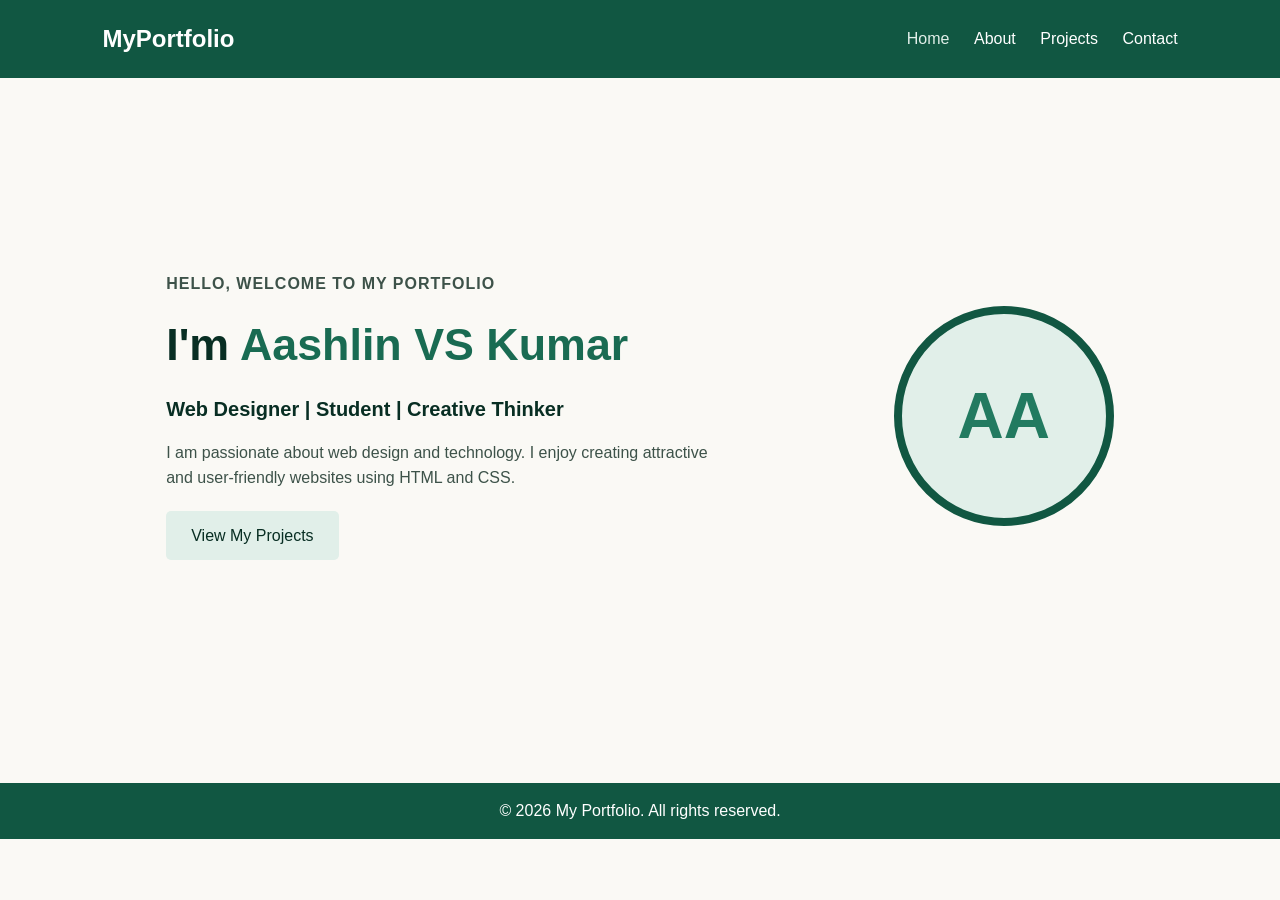
<file: index.html>
<!DOCTYPE html>
<html lang="en">
<head>
    <meta charset="UTF-8">
    <meta name="viewport" content="width=device-width, initial-scale=1.0">
    <meta name="description" content="Personal portfolio website">
    <title>My Portfolio | Home</title>
    <link rel="stylesheet" href="style.css">
</head>
<body>
    <header>
        <a class="logo" href="index.html">MyPortfolio</a>
        <nav aria-label="Main navigation">
            <a href="index.html" aria-current="page">Home</a>
            <a href="about.html">About</a>
            <a href="projects.html">Projects</a>
            <a href="contact.html">Contact</a>
        </nav>
    </header>

    <main>
        <section class="hero">
            <div class="hero-content">
                <p class="eyebrow">Hello, welcome to my portfolio</p>
                <h1>I'm <span>Aashlin VS Kumar </span></h1>
                <h2>Web Designer | Student | Creative Thinker</h2>
                <p>I am passionate about web design and technology. I enjoy creating attractive and user-friendly websites using HTML and CSS.</p>
                <a href="projects.html" class="btn">View My Projects</a>
            </div>
            <div class="profile-circle" role="img" aria-label="Initials AA">AA</div>
        </section>
    </main>

    <footer>
        <p>&copy; 2026 My Portfolio. All rights reserved.</p>
    </footer>
</body>
</html>
</file>
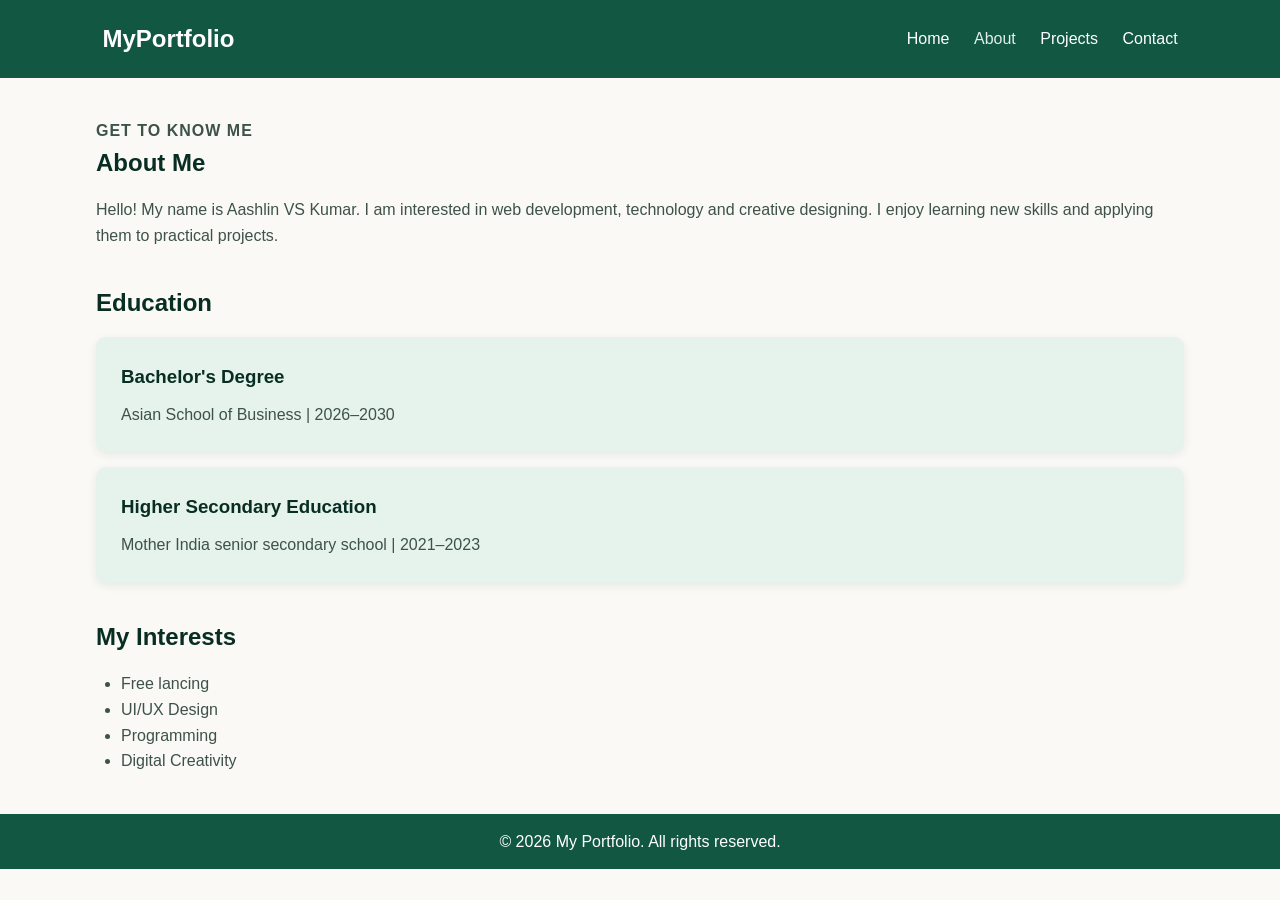
<file: about.html>
<!DOCTYPE html>
<html lang="en">
<head>
    <meta charset="UTF-8">
    <meta name="viewport" content="width=device-width, initial-scale=1.0">
    <title>My Portfolio | About</title>
    <link rel="stylesheet" href="style.css">
</head>
<body>
    <header>
        <a class="logo" href="index.html">MyPortfolio</a>
        <nav aria-label="Main navigation">
            <a href="index.html">Home</a>
            <a href="about.html" aria-current="page">About</a>
            <a href="projects.html">Projects</a>
            <a href="contact.html">Contact</a>
        </nav>
    </header>

    <main class="container">
        <section>
            <p class="eyebrow">Get to know me</p>
            <h1>About Me</h1>
            <p>Hello! My name is Aashlin VS Kumar. I am interested in web development, technology and creative designing. I enjoy learning new skills and applying them to practical projects.</p>
        </section>

        <section>
            <h2>Education</h2>
            <div class="card">
                <h3>Bachelor's Degree</h3>
                <p>Asian School of Business | 2026–2030</p>
            </div>
            <div class="card">
                <h3>Higher Secondary Education</h3>
                <p>Mother India senior secondary school | 2021–2023</p>
            </div>
        </section>

        <section>
            <h2>My Interests</h2>
            <ul class="interest-list">
                <li>Free lancing</li>
                <li>UI/UX Design</li>
                <li>Programming</li>
                <li>Digital Creativity</li>
            </ul>
        </section>
    </main>

    <footer>
        <p>&copy; 2026 My Portfolio. All rights reserved.</p>
    </footer>
</body>
</html>
</file>
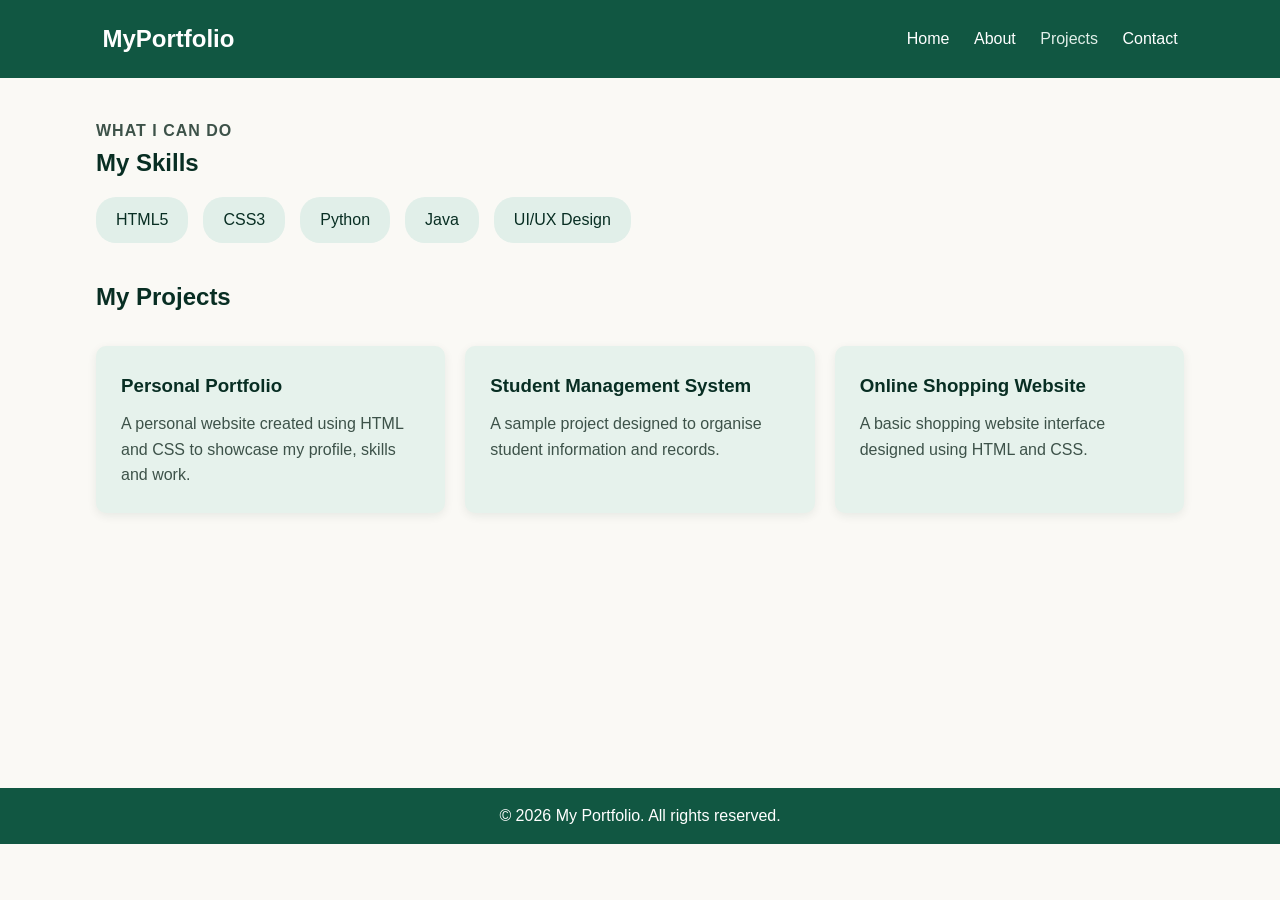
<file: projects.html>
<!DOCTYPE html>
<html lang="en">
<head>
    <meta charset="UTF-8">
    <meta name="viewport" content="width=device-width, initial-scale=1.0">
    <title>My Portfolio | Projects</title>
    <link rel="stylesheet" href="style.css">
</head>
<body>
    <header>
        <a class="logo" href="index.html">MyPortfolio</a>
        <nav aria-label="Main navigation">
            <a href="index.html">Home</a>
            <a href="about.html">About</a>
            <a href="projects.html" aria-current="page">Projects</a>
            <a href="contact.html">Contact</a>
        </nav>
    </header>

    <main class="container">
        <section>
            <p class="eyebrow">What I can do</p>
            <h1>My Skills</h1>
            <div class="skills">
                <span>HTML5</span>
                <span>CSS3</span>
                <span>Python</span>
                <span>Java</span>
                <span>UI/UX Design</span>
            </div>
        </section>

        <section>
            <h2>My Projects</h2>
            <div class="project-container">
                <article class="card">
                    <h3>Personal Portfolio</h3>
                    <p>A personal website created using HTML and CSS to showcase my profile, skills and work.</p>
                </article>
                <article class="card">
                    <h3>Student Management System</h3>
                    <p>A sample project designed to organise student information and records.</p>
                </article>
                <article class="card">
                    <h3>Online Shopping Website</h3>
                    <p>A basic shopping website interface designed using HTML and CSS.</p>
                </article>
            </div>
        </section>
    </main>

    <footer>
        <p>&copy; 2026 My Portfolio. All rights reserved.</p>
    </footer>
</body>
</html>
</file>
<file: style.css>
/* ---------- Global styles ---------- */
* {
    margin: 0;
    padding: 0;
    box-sizing: border-box;
}

:root {
    --soft-emerald: #e1efe9;
    --mint-ivory: #f1f7f4;
    --white: #ffffff;
    --ivory: #faf9f5;
    --text: #3d5249;
    --heading: #082e23;
    --emerald: #115742;
    --accent: #227a60;
}

body {
    font-family: Arial, sans-serif;
    background-color: var(--ivory);
    color: var(--text);
    line-height: 1.6;
}

/* ---------- Header ---------- */
header {
    background-color: var(--emerald);
    color: var(--white);
    padding: 20px 8%;
    display: flex;
    justify-content: space-between;
    align-items: center;
    flex-wrap: wrap;
    gap: 15px;
}

.logo {
    color: var(--white);
    font-size: 1.5rem;
    font-weight: bold;
    text-decoration: none;
}

nav a {
    color: var(--white);
    text-decoration: none;
    margin-left: 20px;
    font-size: 1rem;
}

nav a:hover,
nav a[aria-current="page"] {
    color: var(--soft-emerald);
}

/* ---------- Main section ---------- */
main {
    min-height: 70vh;
}

.hero {
    min-height: 75vh;
    display: flex;
    justify-content: space-around;
    align-items: center;
    gap: 40px;
    padding: 50px 8%;
    flex-wrap: wrap;
}

.hero-content {
    max-width: 560px;
}

.eyebrow {
    color: var(--emerald);
    font-weight: bold;
    text-transform: uppercase;
    letter-spacing: 1px;
}

.hero-content h1 {
    color: var(--heading);
    font-size: clamp(2rem, 5vw, 2.8rem);
    margin: 12px 0;
}

.hero-content h1 span {
    color: #196b52;
}

.hero-content h2 {
    color: var(--heading);
    font-size: 1.25rem;
    margin-bottom: 15px;
}

.hero-content p {
    color: var(--text);
}

/* ---------- Buttons ---------- */
.btn {
    display: inline-block;
    background-color: var(--soft-emerald);
    color: var(--heading);
    padding: 12px 25px;
    margin-top: 20px;
    text-decoration: none;
    border-radius: 5px;
}

.btn:hover {
    background-color: var(--emerald);
    color: var(--white);
}

/* ---------- Profile circle ---------- */
.profile-circle {
    width: 220px;
    height: 220px;
    border-radius: 50%;
    background-color: var(--soft-emerald);
    color: var(--accent);
    display: flex;
    justify-content: center;
    align-items: center;
    font-size: 4rem;
    font-weight: bold;
    border: 8px solid var(--emerald);
}

/* ---------- Content container ---------- */
.container {
    width: 85%;
    max-width: 1100px;
    margin: 40px auto;
}

.container section {
    margin-bottom: 35px;
}

.container h1,
.container h2 {
    color: var(--heading);
    margin-bottom: 15px;
}

.container p {
    color: var(--text);
}

/* ---------- Dialogue boxes / Cards ---------- */
.card {
    background-color: #e6f2ec;
    color: var(--text);
    padding: 25px;
    margin: 15px 0;
    border-radius: 10px;
    box-shadow: 0 3px 10px rgba(8, 46, 35, 0.08);
}

.card h3 {
    color: var(--heading);
    margin-bottom: 10px;
}

.card p {
    color: #3d5249;
}

/* ---------- Interests ---------- */
.interest-list {
    margin-left: 25px;
    color: var(--text);
}

/* ---------- Skills ---------- */
.skills {
    display: flex;
    flex-wrap: wrap;
    gap: 15px;
    margin-bottom: 30px;
}

.skills span {
    background-color: var(--soft-emerald);
    color: var(--heading);
    padding: 10px 20px;
    border-radius: 20px;
}

/* ---------- Projects ---------- */
.project-container {
    display: grid;
    grid-template-columns: repeat(3, minmax(0, 1fr));
    gap: 20px;
}

/* ---------- Contact form ---------- */
.contact-form {
    max-width: 550px;
    display: flex;
    flex-direction: column;
    gap: 10px;
    margin-top: 20px;
}

.contact-form input,
.contact-form textarea {
    width: 100%;
    padding: 12px;
    background-color: var(--mint-ivory);
    color: var(--heading);
    border: 1px solid #b5d4c6;
    border-radius: 5px;
    font-size: 1rem;
    font-family: Arial, sans-serif;
}

.contact-form input::placeholder,
.contact-form textarea::placeholder {
    color: #6b877c;
}

.contact-form button {
    background-color: var(--soft-emerald);
    color: var(--heading);
    padding: 12px;
    border: none;
    border-radius: 5px;
    cursor: pointer;
    font-size: 1rem;
}

.contact-form button:hover {
    background-color: var(--emerald);
    color: var(--white);
}

/* ---------- Social links ---------- */
.social-links {
    display: flex;
    gap: 20px;
    flex-wrap: wrap;
}

.social-links a {
    color: var(--emerald);
    text-decoration: none;
    font-weight: bold;
}

.social-links a:hover {
    color: #2f8f72;
}

/* ---------- Footer ---------- */
footer {
    background-color: var(--emerald);
    color: var(--white);
    text-align: center;
    padding: 15px;
    margin-top: 30px;
}

/* ---------- Responsive layout ---------- */
@media screen and (max-width: 768px) {
    header {
        flex-direction: column;
    }

    nav {
        text-align: center;
    }

    nav a {
        display: inline-block;
        margin: 5px 8px;
    }

    .hero {
        flex-direction: column;
        text-align: center;
    }

    .project-container {
        grid-template-columns: 1fr;
    }

    .container {
        width: 90%;
    }
}
</file>
